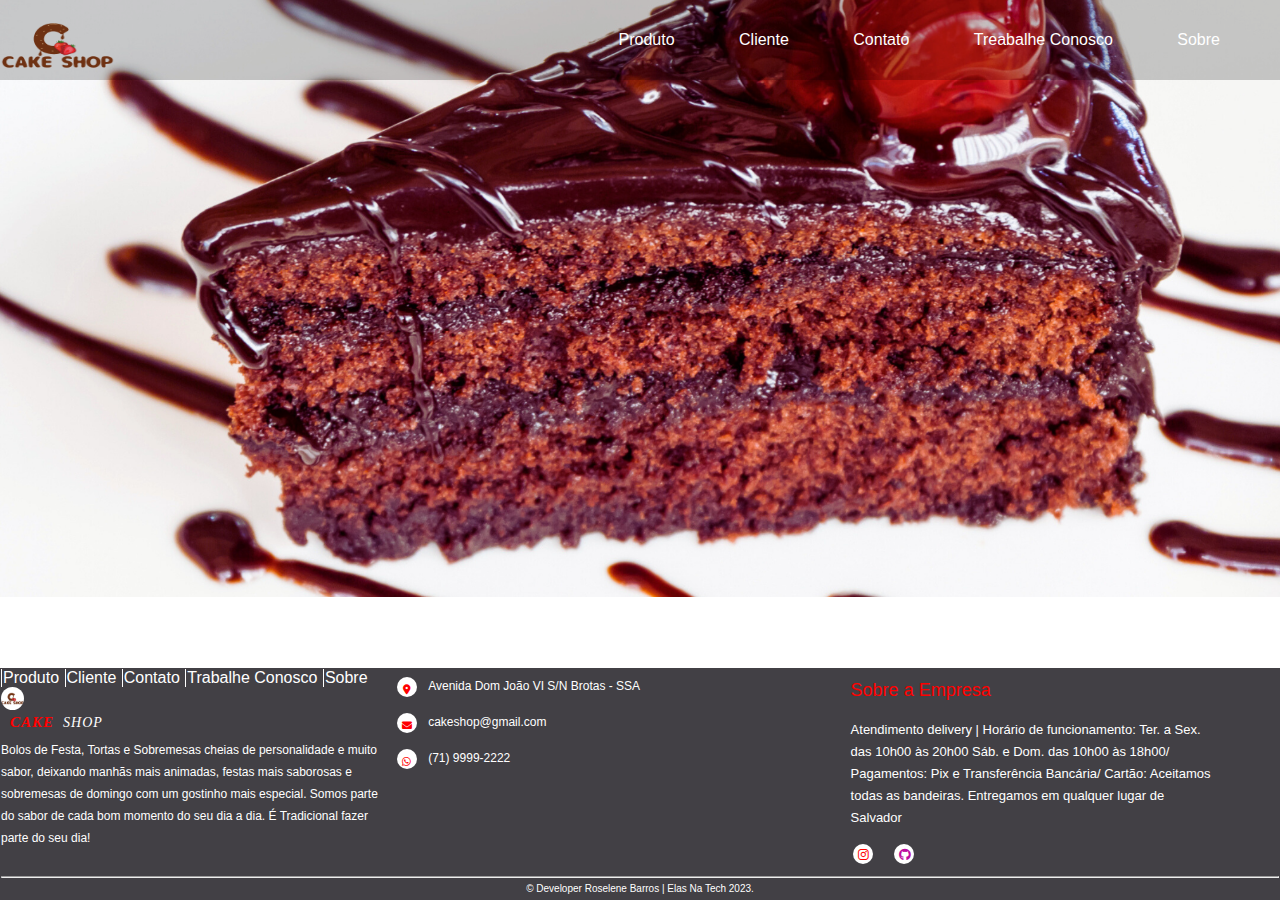
<file: index.html>
<!DOCTYPE html>
<html lang="en">
<head>
    <meta charset="UTF-8">
    <meta name="viewport" content="width=device-width, initial-scale=1.0">
    <title>Minha Loja de Bolos e Tortas</title>
    <link rel="stylesheet" href="index.css" href="loja.css">
    <link rel="stylesheet" href="https://cdnjs.cloudflare.com/ajax/libs/font-awesome/6.4.2/css/all.min.css">
</head>
<body>

    <div id="main">
        <nav>
            <img src="img/barcele.png" width="115" height="90">
            <ul>
                <li><a href="produto.html">Produto</a></li>
                <li><a href="cliente.html">Cliente</a></li>
                <li><a href="contato.html">Contato</a></li>
                <li><a href="trabalheconosco.html">Treabalhe Conosco</a></li>
                <li><a href="loja.html">Sobre</a></li>
            </ul>

        </nav>

    </div>

    
</body>
</html>

</head>
<body>
    

     <div class="container">
    <footer class="footer-container">
        <div class="footer-content-1">
            <p class="footer-p">
                <a href="produto.html">Produto</a>
                <a href="cliente.html">Cliente</a>
                <a href="contato.html">Contato</a>
                <a href="trabalheconosco.html">Trabalhe Conosco</a>
                <a href="loja.html">Sobre</a>
            </p>
            <img src="img/barc.png" alt="#">
            <h3><span>CAKE</span>SHOP</h3>
            <p class="footer-empresa">
                Bolos de Festa, Tortas e Sobremesas cheias de personalidade e muito sabor, deixando manhãs mais animadas, festas mais saborosas e sobremesas de domingo com um gostinho mais especial. Somos parte do sabor de cada bom momento do seu dia a dia. É Tradicional fazer parte do seu dia!
            </p>
        </div>
        <div class="footer-content-2">
            <div>
                <i class="fa-solid fa-location-dot"></i>
                <p><a href="https://maps.app.goo.gl/hp73SPyjzLExJLXy5">
                    Avenida Dom João VI S/N Brotas - SSA
                </a></p>
            </div>
            <div>
                <i class="fa-solid fa-envelope"></i>
                <p><a href="">
                    cakeshop@gmail.com
                </a></p>
            </div>
          
            <div>
                <i class="fa-brands fa-whatsapp"></i>
                <p><a href="https://api.whatsapp.com/send?phone=5571991772223" target="_blank">
                    (71) 9999-2222
                </a></p>
            </div>
        </div>
        <div class="footer-content-3">
            <p class="footer-empresa">
                <span>Sobre a Empresa</span>
                Atendimento delivery |

                Horário de funcionamento:
            
                Ter. a Sex. das 10h00 às 20h00
                Sáb. e Dom. das 10h00 às 18h00/
            
                Pagamentos:
                Pix e Transferência Bancária/
               
                Cartão: Aceitamos todas as bandeiras.
 
           Entregamos em qualquer lugar de Salvador

        
          
            <div class="footer-icons">
                <a href="http://www.instagram.com/sharer/sharer.php?u=https://roselene.com.br/blog"><i class="fa-brands fa-instagram"></i></a>
                <a href="http://www.github.com/sharer/sharer.php?u=https://github.com/rose2130"><i class="fa-brands fa-github"></i></a>
            </div>
        
        </div>
           <div class="copyright">
            <hr>
            <p>© Developer Roselene Barros | Elas Na Tech 2023.</p>
        </div>
        
    
    </footer>
</div>


</body>
</html>
</file>
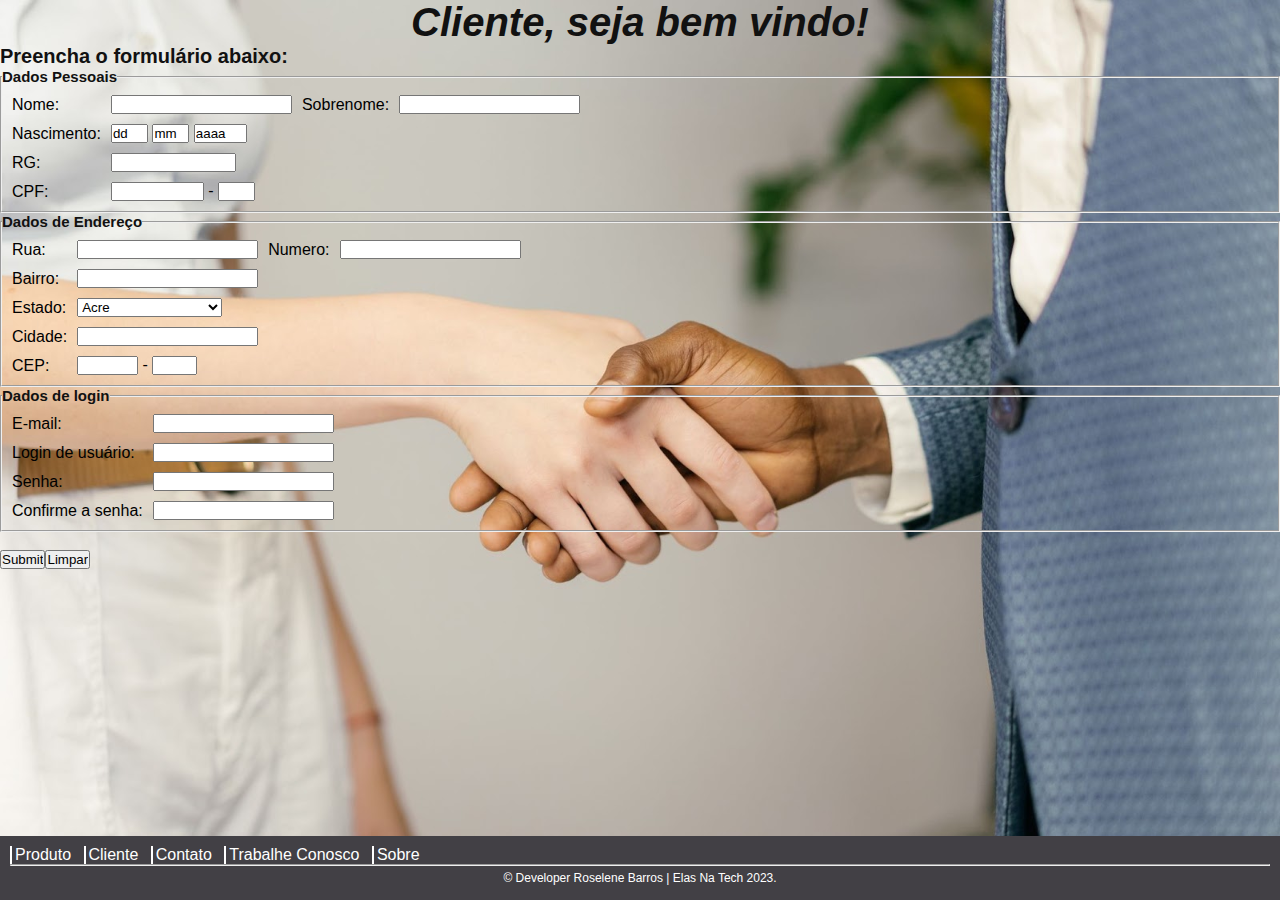
<file: cliente.html>
<!DOCTYPE html>
<html>
<head>
  <title>Cliente</title>
  <link rel="stylesheet" type="text/css" href="cliente.css" href="styles.css"/>
</head>
<body>
  <h1>Cliente, seja bem vindo!</h1>
  <h2>Preencha o formulário abaixo:</h2>

  <fieldset>
    <legend><h3>Dados Pessoais</h3></legend>

        <table cellspacing="10">
        <tr>
        <td>
        <label for="nome">Nome: </label>
        </td>
        <td align="left">
        <input type="text" name="nome">
        </td>
        <td>
        <label for="sobrenome">Sobrenome: </label>
        </td>
        <td align="left">
        <input type="text" name="sobrenome">
        </td>
        </tr>
        <tr>
        <td>
        <label>Nascimento: </label>
        </td>
        <td align="left">
        <input type="text" name="dia" size="2" maxlength="2" value="dd">
        <input type="text" name="mes" size="2" maxlength="2" value="mm">
        <input type="text" name="ano" size="4" maxlength="4" value="aaaa">
        </td>

    </tr>
    <tr>
    <td>
    <label for="rg">RG: </label>
    </td>
    <td align="left">
    <input type="text" name="rg" size="13" maxlength="13">
    </td>
    </tr>
    <tr>
    <td>
    <label>CPF:</label>
    </td>
    <td align="left">
    <input type="text" name="cpf" size="9" maxlength="9"> - <input
    type="text" name="cpf2" size="2" maxlength="2">
    </td>
    </tr>
    </table>
    </fieldset>

<!-- ENDEREÇO -->
<fieldset>
<legend><h3>Dados de Endereço</h3></legend>
<table cellspacing="10">
<tr>
<td>
<label for="rua">Rua:</label>
</td>
<td align="left">
<input type="text" name="rua">
</td>
<td>
<label for="numero">Numero:</label>
</td>
<td align="left">
<input>
</td>
</tr>
<tr>
<td>
<label for="bairro">Bairro: </label>
</td>
<td align="left">
<input type="text" name="bairro">
</td>
</tr>
<tr>
<td>
<label for="estado">Estado:</label>
</td>
<td align="left">
<select name="estado">
<option value="ac">Acre</option>
<option value="al">Alagoas</option>
<option value="am">Amazonas</option>
<option value="ap">Amapá</option>
<option value="ba">Bahia</option>
<option value="ce">Ceará</option>
<option value="df">Distrito Federal</option>
<option value="es">Espírito Santo</option>
<option value="go">Goiás</option>
<option value="ma">Maranhão</option>
<option value="mt">Mato Grosso</option>
<option value="ms">Mato Grosso do Sul</option>
<option value="mg">Minas Gerais</option>
<option value="pa">Pará</option>
<option value="pb">Paraíba</option>
<option value="pr">Paraná</option>
<option value="pe">Pernambuco</option>
<option value="pi">Piauí</option>
<option value="rj">Rio de Janeiro</option>
<option value="rn">Rio Grande do Norte</option>
<option value="ro">Rondônia</option>
<option value="rs">Rio Grande do Sul</option>
<option value="rr">Roraima</option>
<option value="sc">Santa Catarina</option>
<option value="se">Sergipe</option>
<option value="sp">São Paulo</option>
<option value="to">Tocantins</option>
</select>
</td>
</tr>
<tr>
<td>
<label for="cidade">Cidade: </label>
</td>

<td align="left">
    <input type="text" name="cidade">
    </td>
    </tr>
    <tr>
    <td>
    <label for="cep">CEP: </label>
    </td>
    <td align="left">
    <input type="text" name="cep" size="5" maxlength="5"> - <input
    type="text" name="cep2" size="3" maxlength="3">
    </td>
    </tr>
    </table>
    </fieldset>

<!-- DADOS DE LOGIN -->
<fieldset>
    <legend><h3>Dados de login</h3></legend>
    <table cellspacing="10">
    <tr>
    <td>
    <label for="email">E-mail: </label>
    </td>
    <td align="left">
    <input type="text" name="email">
    </td>
    </tr>
    <tr>
    <td>
    <label for="login">Login de usuário: </label>
    </td>
    <td align="left">
    <input type="text" name="login">
    </td>
    </tr>
    <tr>
    <td>
    <label for="pass">Senha: </label>
    </td>
    <td align="left">
    <input type="password" name="pass">
    </td>
    </tr>
    <tr>
    <td>
    <label for="passconfirm">Confirme a senha: </label>
    </td>
    <td align="left">
    <input type="password" name="passconfirm">
    </td>
    </tr>
    </table>
  </fieldset>
  <br>
    <form> 
      <input type="submit" class="input-hover" placeholder="submit">
      <input type="reset" class="input-hover" value="Limpar"> 
    </form>
 
      

    
    <head>
      <body>   
  
      <div class="container">
        <footer class="footer-container">
            <div class="footer-content-1">
                <p class="footer-p">
                    <a href="produto.html">Produto</a>
                    <a href="cliente.html">Cliente</a>
                    <a href="contato.html">Contato</a>
                    <a href="trabalheconosco.html">Trabalhe Conosco</a>
                    <a href="loja.html">Sobre</a>
     </div>

        <div class="copyright">
         <hr>
         <p>© Developer Roselene Barros | Elas Na Tech 2023.</p>
     </div>
     
    </head>
  </body>



</body>
</html>
</file>
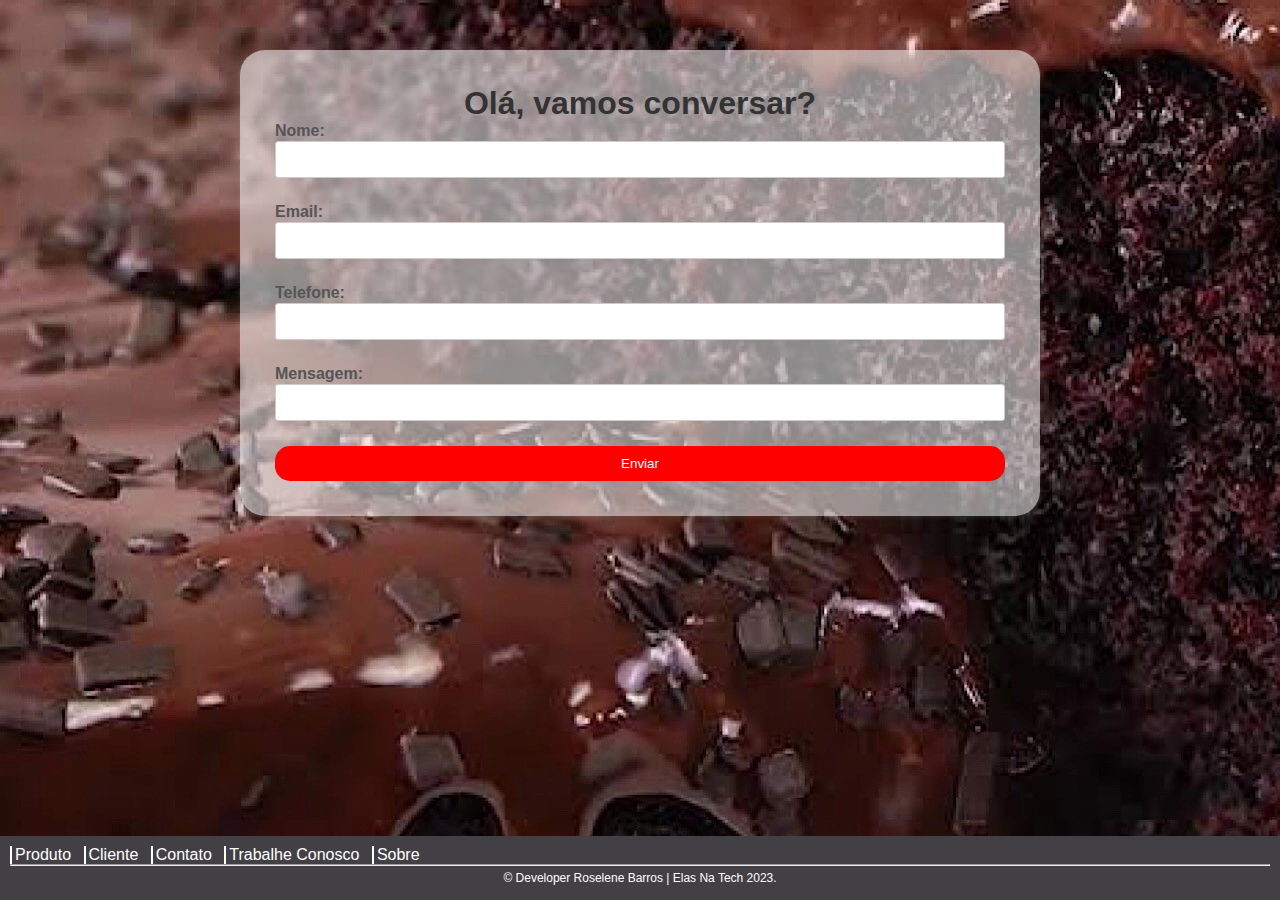
<file: contato.html>
<!DOCTYPE html>
<html lang="pr-br">
<head>
    <meta charset="UTF-8">
    <meta name="viewport" content="width=device-width, initial-scale=1.0">
    <title>Formulário de Contato</title>
    <link rel="stylesheet" href="contato.css" href="loja.css"/>
</head>
<body>
    <main>
        <h1>Olá, vamos conversar?</h1>
        <form action="enviar.php" method="POST">
          <label for="nome">Nome:</label>
          <input type="text" id="nome" name="nome" required>

          <label for="email">Email:</label>
          <input type="email" id="email" name="email" required>

          <label for="telefone">Telefone:</label>
          <input type="telefone" id="telefone" name="" required>

          <label for="mensagem">Mensagem:</label>
          <input type="mensagem" id="mensagem" name="mensagem" required>
    
          <button type="submit">Enviar</button>
          </form>
          
         </main>

          
          <head>
            <body>   
        
            <div class="container">
              <footer class="footer-container">
                  <div class="footer-content-1">
                      <p class="footer-p">
                          <a href="produto.html">Produto</a>
                          <a href="cliente.html">Cliente</a>
                          <a href="contato.html">Contato</a>
                          <a href="trabalheconosco.html">Trabalhe Conosco</a>
                          <a href="loja.html">Sobre</a>
           </div>
      
              <div class="copyright">
               <hr>
               <p>© Developer Roselene Barros | Elas Na Tech 2023.</p>
           </div>
           


          </head>
        </body>
      
      



</body>
</html>
</file>
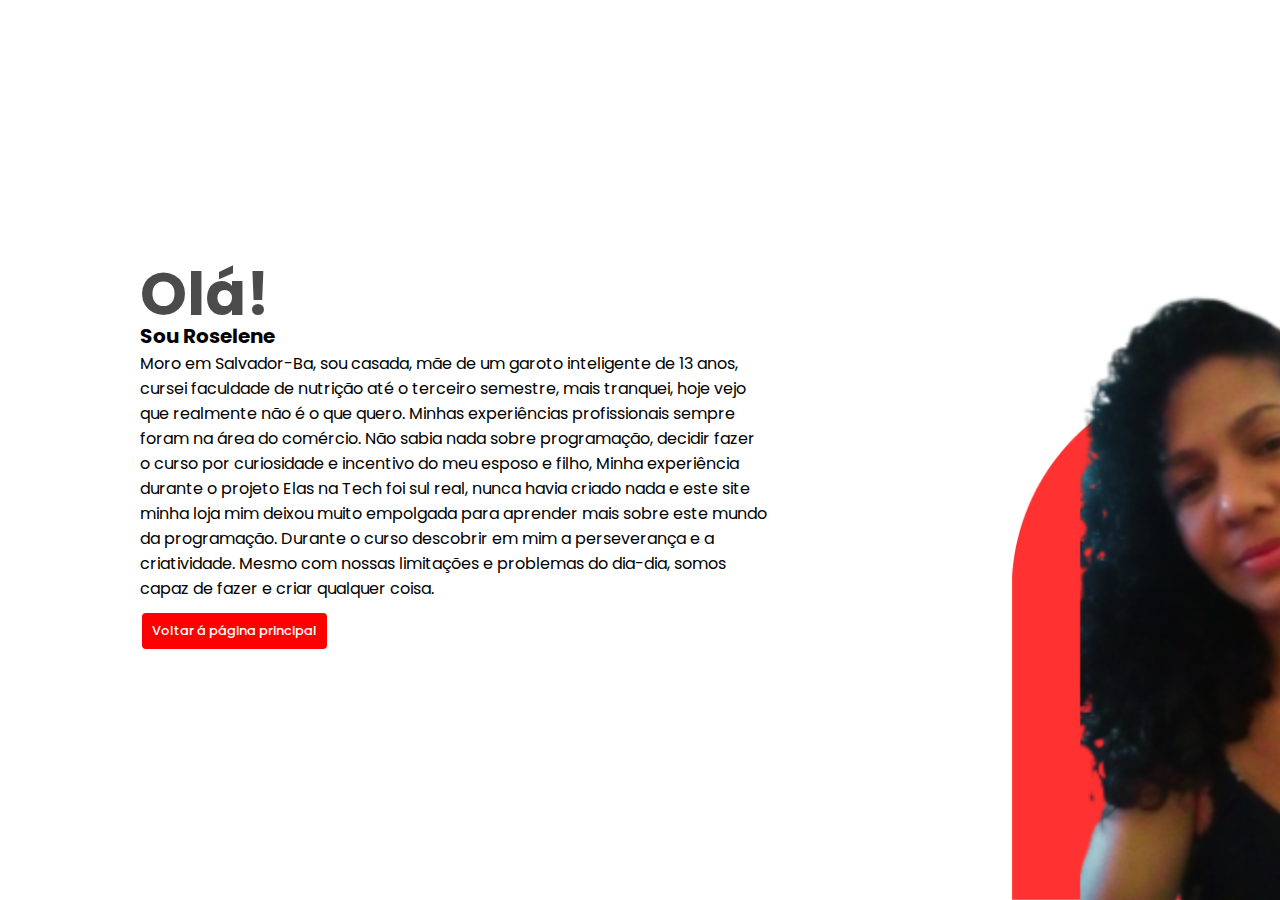
<file: loja.html>
<html lang="pt-BR">
  <head>
    <meta charset="UTF-8" />
    <meta name="viewport" content="width=device-width, initial-scale=1.0" />
    <title>Sobre</title>
    <!-- Custom CSS -->
    <link rel="stylesheet" href="loja.css" href="index.css"/>
  </head>
  <body>
    <div class="container">
      <div class="contents">
        <div class="head-title">
          <h2>Olá!</h2>
          <h3>Sou Roselene </h3>
        </div>
        <p class="desc">
          Moro em Salvador-Ba, sou casada, mãe de um garoto inteligente de 13 anos, cursei faculdade de nutrição até o terceiro semestre, mais tranquei, hoje vejo que realmente não é o que quero.
          Minhas experiências profissionais sempre foram na área do comércio. Não sabia nada sobre programação, decidir fazer o curso por curiosidade e incentivo do meu esposo e filho,
          Minha experiência durante o projeto Elas na Tech foi sul real, nunca havia criado nada e este site minha loja mim deixou muito empolgada para aprender mais sobre este mundo da programação.
          Durante o curso descobrir em mim a perseverança e a criatividade. Mesmo com nossas limitações e problemas do dia-dia, somos capaz de fazer e criar qualquer coisa.
          
        </p>
        <a href="index.html" class="btn">Voltar á página principal</a>
      </div>
    </div>
  </body>
</html>
</file>
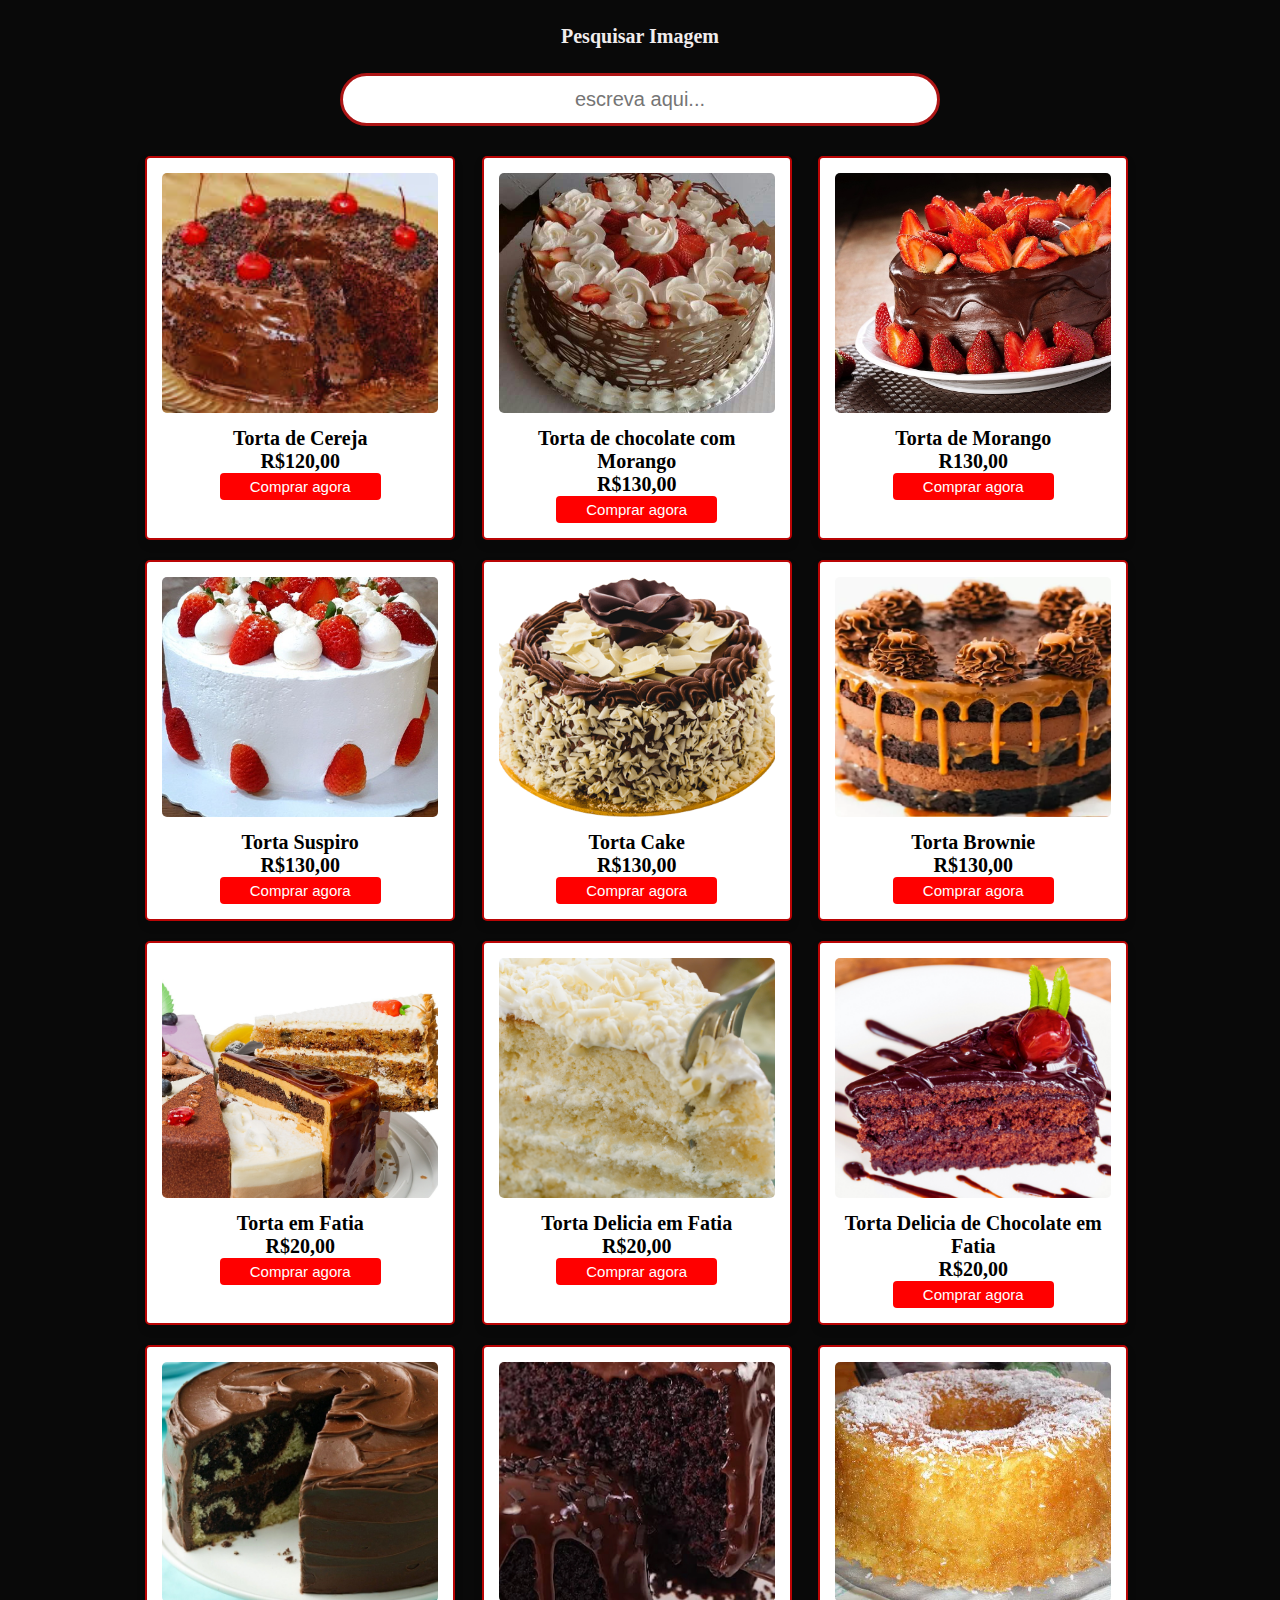
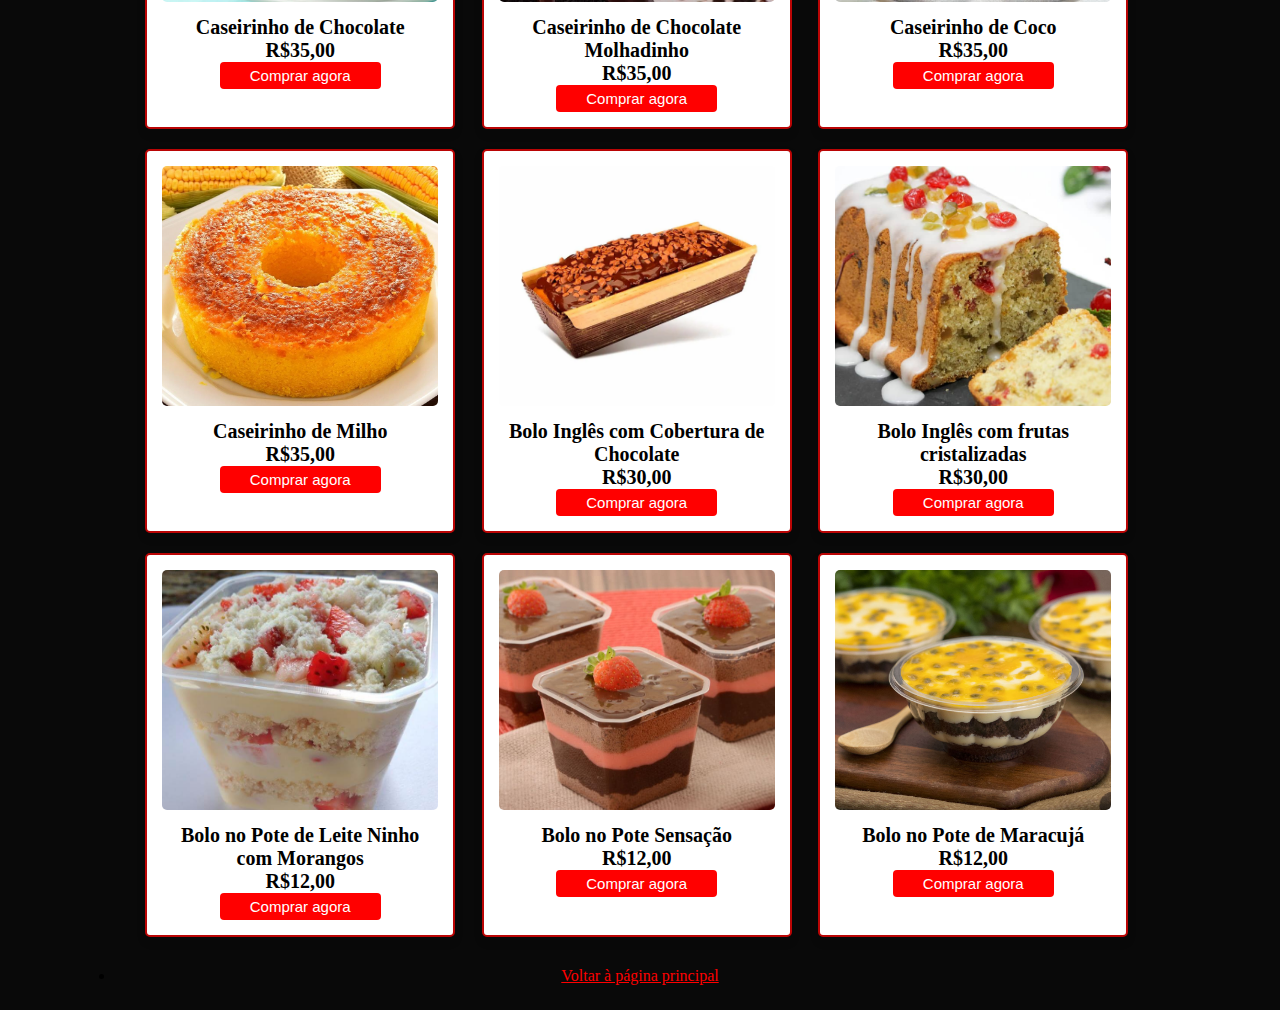
<file: produto.html>
<!DOCTYPE html>
<html lang="pt-br">

<head>
    <meta charset="UTF-8">
    <meta http-equiv="X-UA-Compatible" content="IE=edge">
    <meta name="viewport" content="width=device-width, initial-scale=1.0">


    
    <link rel="stylesheet" href="produto.css">


    <title>Produto</title>
</head>

<body>

    

    <div class="container">
        
    
        
        <h1 class="heading"> Pesquisar Imagem</h1>

        <input type="text" placeholder="escreva aqui..." id="search-box">
    
        
        <div class="container-img">
            <div class="img" data-title="t">
                <img src="img/bolo cereja.jpg" alt="">
                <h3>Torta de Cereja</h3>
                <h3>R$120,00</h3>
                <button>Comprar agora</button>
            </div>

            <div class="img" data-title="t">
               <img src="img/torta de ch.moran.jpg" alt="">
               <h3>Torta de chocolate com Morango</h3>
               <h3>R$130,00</h3>
               <button>Comprar agora</button>
           </div>

            <div class="img" data-title="t">
                <img src="img/bolo-de-chocolate-com-morango-1636659124166_v2_4x3.jpg" alt="">
                <h3>Torta de Morango</h3>
                <h3>R130,00</h3>
                <button>Comprar agora</button>
            </div>

           

            <div class="img" data-title="t">
                <img src="img/bolo-de-morango-bolo-suspiro-de-morango.jpg" alt="">
                <h3>Torta Suspiro</h3>
                <h3>R$130,00</h3>
                <button>Comprar agora</button>
            </div>

            <div class="img" data-title="t">
                <img src="img/Chocolate-Cake-Birthday.png" alt="">
                <h3>Torta Cake</h3>
                <h3>R$130,00</h3>
                <button>Comprar agora</button>
            </div>

            <div class="img" data-title="t">
                <img src="img/Receita-Bolo-Aniversario-de-Brownie.webp" alt="">
                <h3>Torta Brownie</h3>
                <h3>R$130,00</h3>
                <button>Comprar agora</button>
            </div>

            <div class="img" data-title="torta f">
                <img src="img/bolo fatia.jpg" alt="">
                <h3>Torta em Fatia</h3>
                <h3>R$20,00</h3>
                <button>Comprar agora</button>
            </div>

            <div class="img" data-title="torta f">
                <img src="img/fatia.jpg" alt="">
                <h3>Torta Delicia em Fatia</h3>
                <h3>R$20,00</h3>
                <button>Comprar agora</button>
            </div>

            <div class="img" data-title="torta f">
                <img src="img/fatia 1.png" alt="">
                <h3>Torta Delicia de Chocolate em Fatia</h3>
                <h3>R$20,00</h3>
                <button>Comprar agora</button>
            </div>

            <div class="img" data-title="ca">
               <img src="img/bolo de choc.jpg" alt="">
               <h3>Caseirinho de Chocolate</h3>
               <h3>R$35,00</h3>
               <button>Comprar agora</button>
           </div>

           <div class="img" data-title="ca">
               <img src="img/bolo-de-chocolate-molhadinho-1920x1080.webp" alt="">
               <h3>Caseirinho de Chocolate Molhadinho</h3>
               <h3>R$35,00</h3>
               <button>Comprar agora</button>
           </div>

           <div class="img" data-title="ca">
               <img src="img/bolo-de-coco-2.webp" alt="">
               <h3>Caseirinho de Coco</h3>
               <h3>R$35,00</h3>
               <button>Comprar agora</button>
           </div>
           
           <div class="img" data-title="ca">
               <img src="img/caseirinho de milho.jpg" alt="">
               <h3>Caseirinho de Milho</h3>
               <h3>R$35,00</h3>
               <button>Comprar agora</button>
           </div>


           <div class="img" data-title="bo">
               <img src="img/bolo ingles.webp" alt="">
               <h3>Bolo Inglês com Cobertura de Chocolate</h3>
               <h3>R$30,00</h3>
               <button>Comprar agora</button>
           </div>
           
           <div class="img" data-title="bo">
               <img src="img/boloingles.jpg" alt="">
               <h3>Bolo Inglês com frutas cristalizadas</h3>
               <h3>R$30,00</h3>
               <button>Comprar agora</button>
           </div>

           <div class="img" data-title="bolo no">
               <img src="img/bolo-de-pote-leite-em-po-ninho-com-morangos.jpg" alt="">
               <h3>Bolo no Pote de Leite Ninho com Morangos</h3>
               <h3>R$12,00</h3>
               <button>Comprar agora</button>
           </div>
           
           <div class="img" data-title="bolo no">
               <img src="img/bolo-sensacao-potinho.jpg" alt="">
               <h3>Bolo no Pote Sensação</h3>
               <h3>R$12,00</h3>
               <button>Comprar agora</button>
           </div>

           <div class="img" data-title="bolo no">
               <img src="img/Bolo_Pote_Maracuja1_creditos.jpg" alt="">
               <h3>Bolo no Pote de Maracujá</h3>
               <h3>R$12,00</h3>
               <button>Comprar agora</button>
           </div>
          
       
        
        </div>
        <script src="js/main.js"></script>
        </body>
          
        
        <ul>
            <li><a href="index.html">Voltar à página principal</a></li>
        </ul>


        
         
    </body>
    </html>
</file>
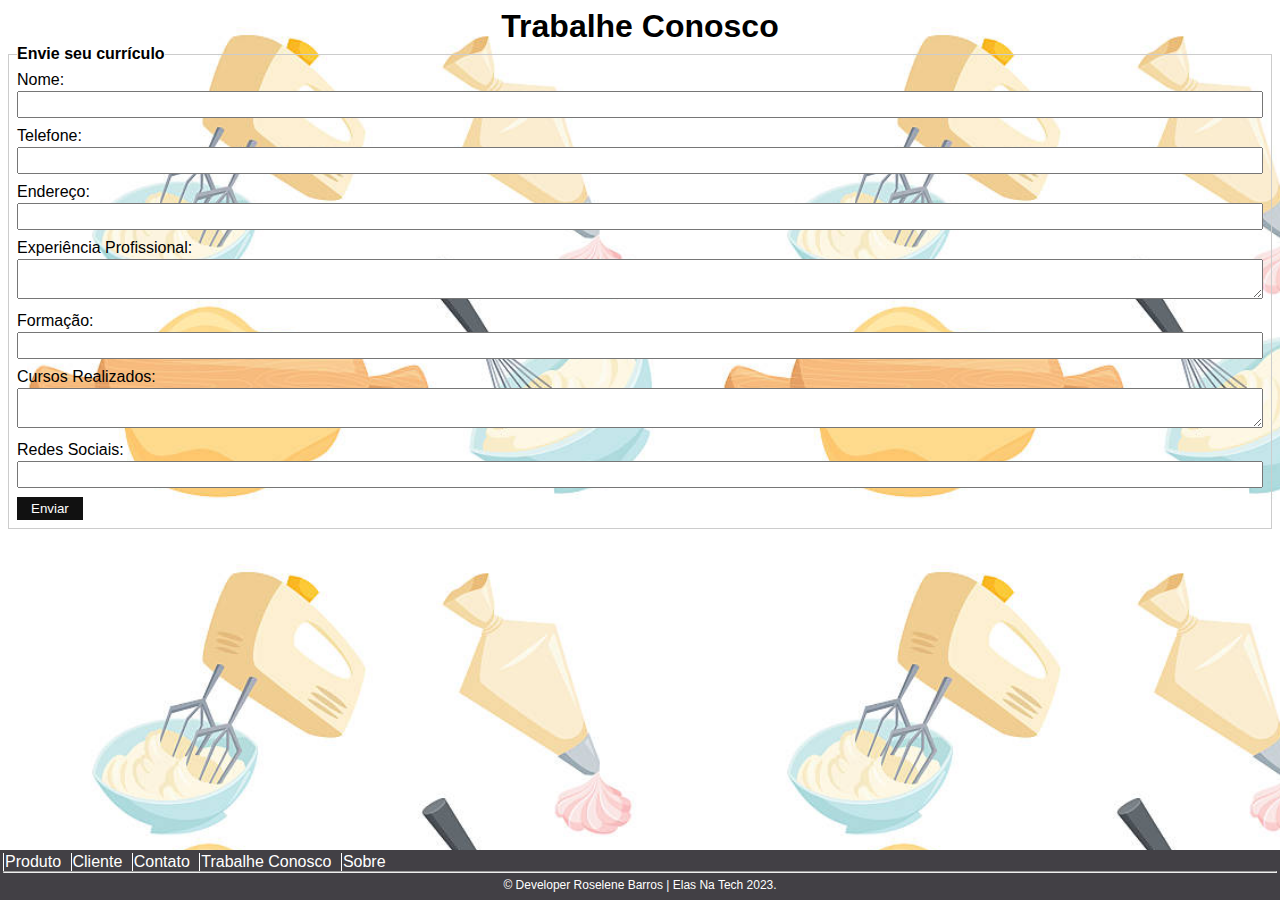
<file: trabalheconosco.html>
<!DOCTYPE html>
<html lang="pt-br">
<head>
  <title>Trabalhe Conosco</title>
  <meta name="viewport" content="width=device-width, initial-scale=1.0">
  <link rel="stylesheet" href="trabalheconosco.css"> 
</head>
<body>
  <main>
    <h1> Trabalhe Conosco</h1>
    <form action="/processar_formulario_envie_seu_curriculo" method="POST"> <!-- Substitua aqui -->
      <fieldset>
        <legend>Envie seu currículo</legend> <!-- Substitua aqui -->
        <label for="nome">Nome:</label>
        <input type="text" id="nome" name="nome" required>

        <label for="telefone">Telefone:</label>
        <input type="tel" id="telefone" name="telefone" required>

        <label for="endereco">Endereço:</label>
        <input type="text" id="endereco" name="endereco" required>

        <label for="experiencia_profissional">Experiência Profissional:</label>
        <textarea id="experiencia_profissional" name="experiencia_profissional" required></textarea>

        <label for="formacao">Formação:</label>
        <input type="text" id="formacao" name="formacao" required>

        <label for="cursos_realizados">Cursos Realizados:</label>
        <textarea id="cursos_realizados" name="cursos_realizados" required></textarea>

        <label for="redes_sociais">Redes Sociais:</label>
        <input type="text" id="redes_sociais" name="redes_sociais">

        <input type="submit" value="Enviar">
      </fieldset>
    </form>
  </main>

  

  
  <head>
    <body>   

    <div class="container">
      <footer class="footer-container">
          <div class="footer-content-1">
              <p class="footer-p">
                  <a href="produto.html">Produto</a>
                  <a href="cliente.html">Cliente</a>
                  <a href="contato.html">Contato</a>
                  <a href="trabalheconosco.html">Trabalhe Conosco</a>
                  <a href="loja.html">Sobre</a>
   </div>

      <div class="copyright">
       <hr>
       <p>© Developer Roselene Barros | Elas Na Tech 2023.</p>
   </div>
   
  </head>
</body>



</body>
</html>
</file>
<file: loja.css>
/* Google Font */

@import url('https://fonts.googleapis.com/css2?family=Hind+Madurai:wght@300;700&family=Poppins:wght@300;400;500;600&display=swap');


/* General CSS */
* {
  margin: 0;
  padding: 0;
  box-sizing: border-box;
  font-family: "Poppins", sans-serif;
}

/* Custom CSS */
.container {
  width: 100%;
  height: 100vh;
  background-image: url(img/Rose.png);
  background-size: cover;
  background-position: bottom;
  display: flex;
  flex-direction: column;
  justify-content: center;
  align-items: flex-start;
}

.container .contents {
  width: 60%;
  padding-left: 140px;
}

.contents .head-title h2 {
  font-size: 60px;
  opacity: 0.7;
}

.contents .head-title h3 {
  font-size: 20px;
  margin-top: -18px;
}

.contents .btn {
  text-decoration: none;
  display: inline-block;
  font-size: 13px;
  font-weight: 500;
  text-align: center;
  color: #fff;
  background-color: red;
  border: 2px solid #fff;
  border-radius: 6px;
  padding: 8px 10px;
  margin-top: 10px;
  transition: all 0.5s;
}

.contents .btn:hover {
  color: black;
  background-color: #fff;
  border: 2px solid black;
}

/* Responsive Design*/
@media (max-width: 850px) {
  .container .contents {
    width: 70%;
    padding-left: 80px;
  }

  .contents .head-title h2 {
    font-size: 60px;
  }

  .contents .head-title h3 {
    font-size: 44px;
  }
}

@media (max-width: 600px) {
  .container {
    background: linear-gradient(
        rgba(0, 0, 0, 0.2),
        #ffbd592b,
        #f48374,
        #ed0909
      ),
      url(img/Ro.png);
    background-size: cover;
    background-position: bottom;
  }

  .container .contents {
    width: 100%;
    color: #fff;
    padding: 210px 10px 0;
  }

  .contents .head-title h2 {
    font-size: 45px;
  }

  .contents .head-title h3 {
    font-size: 30px;
  }
</file>
<file: index.css>
*{
  margin: 0;
  padding: 0;
  font-family: verdana;
}

#main{
  width: 100%;
  height: 100vh;
  font-family: Arial, Helvetica, sans-serif;
  background-image: url(img/bolo\ fa\,chocolate.png);
  background-size: cover;
}

nav{
  width: 100%;
  height: 80px;
  background-color: #0003;
  line-height: 80px;
}

nav ul{
  float: right;
  margin-right: 30px;
}

nav ul li{
  list-style-type: none;
  display: inline-block;
  transition: 0.8s all;
}

nav ul li:hover{
  background-color: red;
}

nav ul li a{
  text-decoration: none;
  color: #fff;
  padding: 30px;
}






 
*{
  margin: 0;
  padding: 0;
  box-sizing: border-box;
  font-family: Arial, Helvetica, sans-serif;
 }
 body, html{
 position: relative;
 overflow-x: hidden;   
 }
 .footer-container{
 position: fixed;
 bottom: 0;
 background-color: #424045;
 width: 100%;
 text-align: left;
 padding:1px;
 }
 .footer-container .footer-content-1,
 .footer-container .footer-content-2,
 .footer-container .footer-content-3{
 display: inline-block;
 vertical-align: top;
 }
 /* Footer left */
 .footer-container .footer-content-1{
 width: 30%;
 }
 /*  logo */
 .footer-container .footer-content-1 img{
 width: 6%;
 border-radius: 20px;
 }
 .footer-container h3{
 color:  #fff;
 letter-spacing: 1px;
 font:italic 14px 'Cookie', cursive;
 padding: 0px 0px 8px;
 }
 .footer-container h3 span{
 color: red;
 font: oblique 15px 'Cookie', cursive;
 font-weight: bold;
 padding: 9px;
 }
 /* Footer links */
 .footer-container .fa-brands{
 color:  #fff;
 margin: 20px 0 20px;
  transition: .5s all;	
 }
 .footer-container .footer-p a{
 display: inline-block;
 text-decoration: none;
 color:  #fff;
 margin: 0px 1px 0px 0px;
  padding-left: 1px;
 border-left: 1px solid #fff;
 }
 .footer-container .footer-p a:hover{
 text-shadow: 0 0 8px red,
 0 0 15px red;
 }
 /* Footer content-2 */
 .footer-container .footer-content-2{
 width: 35%;
 font-size: 12px;
 }
 .footer-container .footer-content-2 i{
 background:  #ffffff;
 color: red;
 font-size: 10px;
 width: 20px;
 height: 20px;
 border-radius: 50%;
 text-align: center;
 line-height: 25px;
 margin: 8px;
 vertical-align: middle;
 }
 .footer-container .footer-content-2 p{
 display: inline-block;
 }
 .footer-container .footer-content-2 p a{
 color: #fff;
 text-decoration: none;
 }
 /* Footer content-3 */
 .footer-container .footer-content-3{
 width: 30%;
 }
 .footer-container .footer-empresa{
 line-height: 22px;
 color:  #fff;
 font-size: 12px;
 font-weight: 200;
 }
 .footer-container .footer-empresa span{
 display: block;
 color:  red;
 font-size: 18px;
 font-weight: bolder;
 margin-bottom: 18px;
 }
 .footer-container .footer-icons .fa-brands{
 background: #fff;
 display: inline-block;
 width: 20px;
 height: 20px;
 cursor: pointer;
 border-radius: 50%;
 text-align: center;
 padding: 5px;
 margin: 5px 5px 12px 12px;
 -webkit-transition: all 0.5s;
 -moz-transition: all 0.5s;
 transition: all 0.5s;
 font-size: 12px;
 }
 .footer-icons .fa:hover{
 -moz-transform: scale(1.3);
 -webkit-transform: scale(1.3);
 transform: scale(1.3);
 }
 .footer-icons a:nth-child(1) .fa-brands{
 color: red;
 }
 .footer-icons a:nth-child(2) .fa-brands{
 color: #bd0d9f;
 }

 .footer-container .footer-content-3 p{
  color: #fff;
  font-size: 13px;
  padding: 10px;
 }
 .footer-container .copyright{
 width: 100%;
 color: #fff;
 }
 .footer-container .copyright p{
  text-align: center;
  color:  #fff;
  padding: 5px;
  font-size: 10px;
 }
 /*footer responsivo*/
 @media (max-width: 880px) {
 footer { position: static;}
 .footer-container{padding: 10px;}
 .footer-container .footer-content-1,
 .footer-container .footer-content-2,
 .footer-container .footer-content-3{
 display: block;
 width: 100%;
 text-align: center;
 }
 .footer-container .footer-content-2 i{
 margin-left: 0;
 }
 .footer-container h3{
 font-size: 5px;
 }
 hr{
  margin:0 auto 0;
  width: 40%;
 }
 }
</file>
<file: produto.css>
* {
    box-sizing: border-box;
    padding: 0;
    margin: 0;
}

body {
    background-color: #090909;
}

.container {
    padding: 25px 9%;
    text-align: center;
}

.container .heading {
    font-size: 20px;
    padding-bottom: 25px;
    color: #f1eded;
}

.container #search-box{
    width: 600px;
    border: 3px solid #ad1515;
    padding: 12px 15px;
    font-size: 20px;
    text-align: center;
    border-radius: 30px;
}

.container .container-img {
    display: grid;
    grid-template-columns: repeat(3,1fr);
    gap: 20px;
    padding: 30px;
}

@keyframes fadeIn{
  0%{
    transform: scale(0.7)translateY(-10px);
    opacity: 0;

}


}
.container .container-img .img {
    padding: 15px;
    background-color: #fff;
    box-shadow: 0 5px 10px rgba(0, 0, 0, 0.1);
    border: 2px solid hwb(0 2% 27%);
    width: 310px;
    border-radius: 5px;
    animation: fadeIn 0 .2s linear;
    cursor: pointer;

}

.container .container-img .img img   {
    height: 240px;
    width: 100%;
    object-fit: cover;
    margin-bottom: 10px;
    border-radius: 5px;
    
}

 

.container .container-img .img img:hover{
  transform: scale(1.2);
   
}

.container .container-img .img h3{
    font-size: 20px;
    color: #000;
}

.container-img button{
    padding: 5px 30px;
    border: none;
    outline: none;
    background-color: red;
    color: white;
    cursor: pointer;
    border-radius: 4px;
    font-size: 15px;
}

.container ul li a{
    color: red;
}

@media (max-width: 768px) {

 .container .container-img{
        display: grid;
        grid-template-columns: repeat(1,1fr);
        padding: 25px 20px;
    }

    .container .container-img .img {
        width: 100%;
    }

    .container #search-box {
        width: 90%;
    }
}

@media(max-width:450px){

    .container .container-img{
        display: grid;
        grid-template-columns: repeat(1,1fr);
        padding: 25px 20px;
    
    }

    

    .container .container-img .img{
        width: 100%;
        
    }
</file>
<file: trabalheconosco.css>
body {
    font-family: 'Poppins, Helvetica, sans-serif';
    background-image: url(img/conff.jpg);
    background-size: contain; 
    margin: 0;
    padding: 0;
  }
  
  header {
    text-align: center;
  }

  a {
    color: #0c0101;
    text-decoration: none;
    transition: 0.3s;
}
  
  a:hover {
    opacity: 0.7;
  }
  

  nav ul {
    list-style: none;
    margin: 0;
    padding: 0;
  }
  
  nav li {
    display: inline-block;
    margin-right: 15px;
  }
  
  nav a {
    color: #111;
    text-decoration: none;
  }
  
  main {
    padding: 8px;
  }

  main h1 {
    text-align: center;
  }
  
  fieldset {
    border: 1px solid #ccc;
    padding: 8px;
  }
  
  legend {
    font-weight: bold;
  }
  
  label {
    display: block;
    margin-bottom: 2px;
  }
  
  input[type="text"],
  input[type="tel"],
  textarea {
    width: 100%;
    padding: 4px;
    margin-bottom: 9px;
  }
  
  input[type="submit"] {
    background-color: #111;
    color: #fff;
    padding: 4px 14px;
    border: none;
    cursor: pointer;
  }
  
  input[type="submit"]:hover {
    background-color: red;
  }
  
  /* Formulário responsivo */

  @media (max-width: 600px) {
    nav li {
      display: block;
      margin-right: 0;
      margin-bottom: 9px;
    }
  
  }



  *{
    margin: 0;
    padding: 0;
    box-sizing: border-box;
    font-family: Arial, Helvetica, sans-serif;
   }
   body, html{
   position: relative;
   overflow-x: hidden;   
   }
   .footer-container{
   position: fixed;
   bottom: 0;
   background-color: #424045;
   width: 100%;
   text-align: left;
   padding: 3px;
   }
   .footer-container .footer-content-1,
   .footer-container .footer-content-2,
   .footer-container .footer-content-3{
   display: inline-block;
   vertical-align: top;
   }
   /* Footer left */
   .footer-container .footer-content-1{
   width: 100%;
   }

   .footer-container .footer-p a{
    display: inline-block;
    text-decoration: none;
    color:  #fff;
    margin: 0px 5px 0px 0px;
     padding-left: 1px;
    border-left: 1px solid #fff;
    }
    .footer-container .footer-p a:hover{
    text-shadow: 0 0 30px red,
    0 0 30px red;
    }
    .footer-container .copyright{
      width: 100%;
      color: #fff;
      }
    .footer-container .copyright p{
      text-align: center;
      color:  #fff;
      padding: 5px;
      font-size: 12px;
     }
</file>
